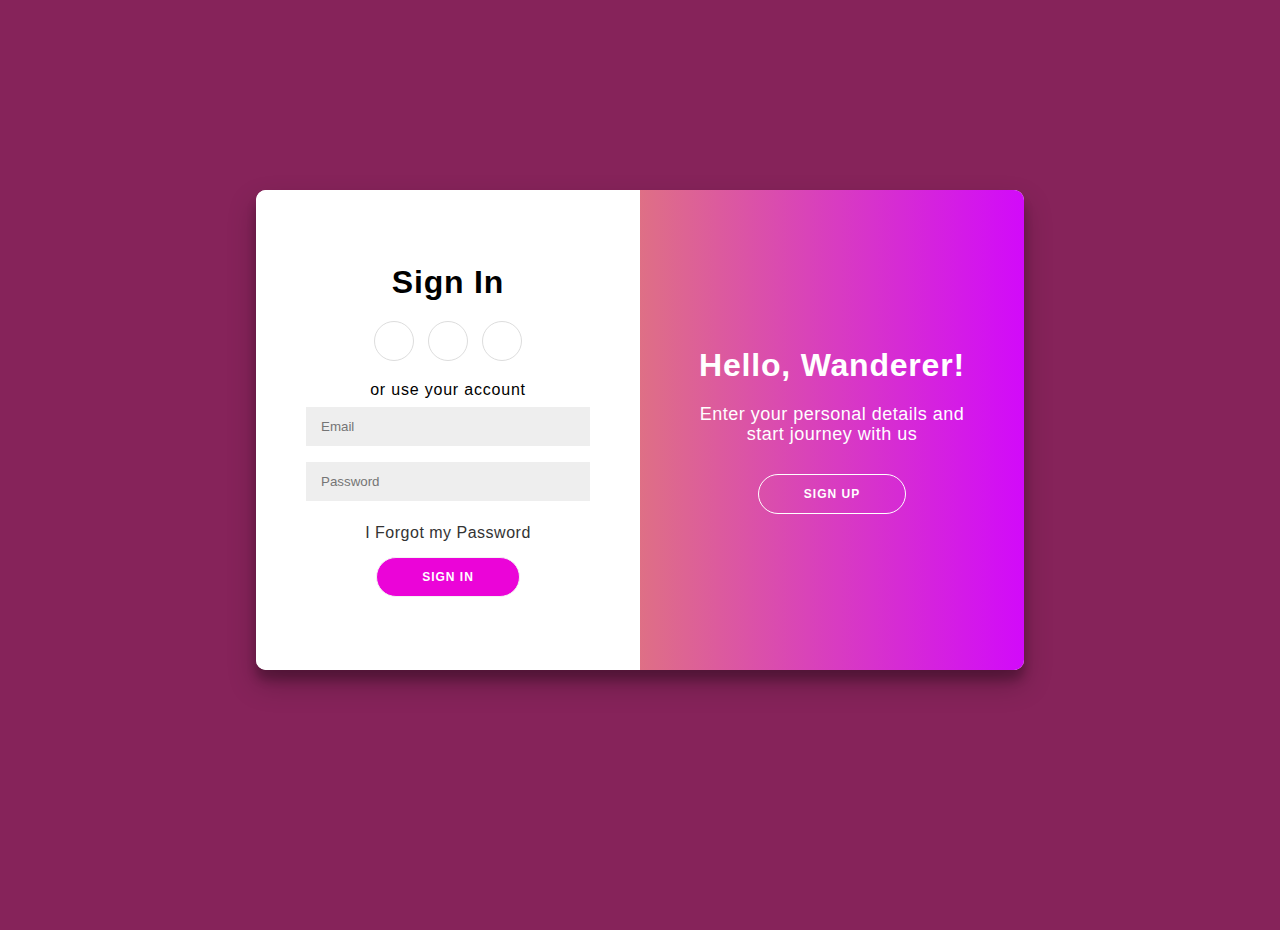
<file: sign.html>
<!DOCTYPE html>
<html lang="en">

<head>
  <meta charset="UTF-8">
  <meta name="viewport" content="width=device-width, initial-scale=1.0">
  <meta http-equiv="X-UA-Compatible" content="ie=edge">

  <link rel="stylesheet" href="https://use.fontawesome.com/releases/v5.0.13/css/all.css" integrity="sha384-DNOHZ68U8hZfKXOrtjWvjxusGo9WQnrNx2sqG0tfsghAvtVlRW3tvkXWZh58N9jp"
    crossorigin="anonymous">

  <link rel="stylesheet" href="css/signstyle.css">

  <title>Exam Compass</title>
  
</head>
  
<body>
  <div class="container" id="container">
    <div class="form-container sign-up-container">
        <form action="#">
            <h1>Create Account</h1>
            <div class="social-container">
                <a href="https://www.instagram.com/zaidirfankhan/?hl=en" target="_blank" class="social"><i class="fab fa-instagram"></i></a>
                <a href="https://twitter.com/ZaidIrfanKhan" target="_blank" class="social"><i class="fab fa-twitter"></i></a>
                <a href="https://www.linkedin.com/in/zaid-irfan-khan-9a4b964b/" target="_blank" class="social"><i class="fab fa-linkedin-in"></i></a>
            </div>
            <span>or use your email for registration</span>
            <input type="text" placeholder="Name"/>
            <input type="email" placeholder="Email"/>
            <input type="password" placeholder="Password"/>
            <button class="su" >Sign Up</button>
        </form>
    </div>
    <div class="form-container sign-in-container">
        <form action="#">
            <h1>Sign In</h1>
            <div class="social-container">
                <a href="https://www.instagram.com/zaidirfankhan/?hl=en" target="_blank" class="social"><i class="fab fa-instagram"></i></a>
                <a href="https://twitter.com/ZaidIrfanKhan" target="_blank" class="social"><i class="fab fa-twitter"></i></a>
                <a href="https://www.linkedin.com/in/zaid-irfan-khan-9a4b964b/" target="_blank" class="social"><i class="fab fa-linkedin-in"></i></a>
            </div>
            <span>or use your account</span>
            <input type="email" placeholder="Email"/>
            <input type="password" placeholder="Password"/>
            <a href="http://Youtube.com/c/ZaidIrfanKhan" target="_blank">I Forgot my Password</a>
            <button class="si">Sign In</button>
        </form>
    </div>
    <div class="overlay-container">
        <div class="overlay">
            <div class="overlay-panel overlay-left">
                <h1>Welcome Back!</h1>
                <p>To Keep connected with us please login with your personal info</p>
                <button class="ghost" id="signIn">Sign In</button>
            </div>
            <div class="overlay-panel overlay-right">
                <h1>Hello, Wanderer!</h1>
                <p>Enter your personal details and start journey with us</p>
                <button class="ghost" id="signUp">Sign Up</button>
            </div>
        </div>
    </div>
</div>

<script src="js/signapp.js"></script>
</body>
</html>
</body>
</file>
<file: css/signstyle.css>
@import url('https://fonts.googleapis.com/css2?family=Teko:wght@500&display=swap');

*{
    box-sizing: border-box;
}
body{
    font-family: "Raleway", sans-serif;
    background: #86235a;
    display: flex;
    flex-direction: column;
    justify-content: center;
    align-items: center;
    height: 100vh;
    margin: -20px 0 50px;
}
h1{
    font-weight: bold;
    letter-spacing: 0.8px;
    margin: 0;
}
p{
    font-size: 18px;
    font-weight: 100;
    line-height: 20px;
    letter-spacing: 0.5px;
    margin: 20px 0 30px;
}
span{
    font-size: 16px;
    letter-spacing: 0.8px;
}
a{
    color: #333;
    font-size: 16px;
    letter-spacing: 0.5px;
    text-decoration: none;
    margin: 15px 0;
}
.container{
    background: #fff;
    border-radius: 10px;
    box-shadow: 0 14px 28px rgba(0,0,0,0.25), 0 10px 10px rgba(0,0,0,0.22);
    position: relative;
    overflow: hidden;
    width: 768px;
    max-width: 100%;
    min-height: 480px;
}
.form-container form{
    background: #fff;
    display: flex;
    flex-direction: column;
    padding: 0 50px;
    height: 100%;
    justify-content: center;
    text-align: center;
    align-items: center;
}
.social-container{
    margin: 20px 0;
}
.social-container a{
    border: 1px solid #ddd;
    border-radius: 50%;
    display: inline-flex;
    justify-content: center;
    align-items: center;
    margin: 0 5px;
    height: 40px;
    width: 40px;
}
.form-container input{
    background: #eee;
    border: none;
    padding: 12px 15px;
    margin: 8px 0;
    width: 100%;
}
button{
    border-radius: 20px;
    border: 1px solid #f3f3f3;
    background: #23bebe;
    color: #fff;
    font-size: 12px;
    font-weight: bold;
    padding: 12px 45px;
    letter-spacing: 1px;
    text-transform: uppercase;
    transition: transform 80ms ease-in;
}
button:active{
    transform: scale(0.95);
}
button:focus{
    outline: none;
}
button.ghost{
    background: transparent;
    border-color: #fff;
}
.si{
    background-color: rgb(235, 4, 216);
}
.su{
    background-color: rgb(235, 201, 13);
}
.form-container{
    position: absolute;
    top: 0;
    height: 100%;
    transition: all 0.6s ease-in-out;
}

.sign-in-container{
    left: 0;
    width: 50%;
    z-index: 2;
}
.sign-up-container{
    left: 0;
    width: 50%;
    opacity: 0;
    z-index: 1;  
}
.overlay-container{
    position: absolute;
    top: 0;
    left: 50%;
    width: 50%;
    height: 100%;
    overflow: hidden;
    transition: transform 0.6s ease-in-out;
    z-index: 100;
}
.overlay{
    background: #fff241;
    background: linear-gradient(to right, #ebd511, #d20afa) no-repeat 0 0 / cover;
    color: #fff;
    position: relative;
    left: -100%;
    height: 100%;
    width: 200%;
    transform: translateX(0) ;
    transition: transform 0.6s ease-in-out;
}
.overlay-panel{
    position: absolute;
    top: 0;
    display: flex;
    flex-direction: column;
    justify-content: center;
     align-items: center; 
    padding: 0 40px;
    height: 100%;
    width: 50%;
    text-align: center;
    transform: translateX(0);
    transition: transform 0.6s ease-in-out;
}

.overlay-right{
    right: 0;
    transform: translateX(0);
}
 .overlay-left{ 
    transform: translateX(-20%);
}

/* Animation */

/* Move signin to the right */
.container.right-panel-active .sign-in-container{
    transform: translateX(100%);
}
/* Move overlay */
.container.right-panel-active .overlay-container{
    transform: translateX(-100%);
}
/* Sign up over Sign In */
.container.right-panel-active .sign-up-container{
    transform: translateX(100%);
    opacity: 1;
    z-index: 5;
}
/* Overlay Back to right */
.container.right-panel-active .overlay{
    transform: translateX(50%);
}
.container.right-panel-active .overlay-left{
    transform: translateX(0);
}
.container.right-panel-active .overlay-right{
    transform: translateX(20%);
}
</file>
